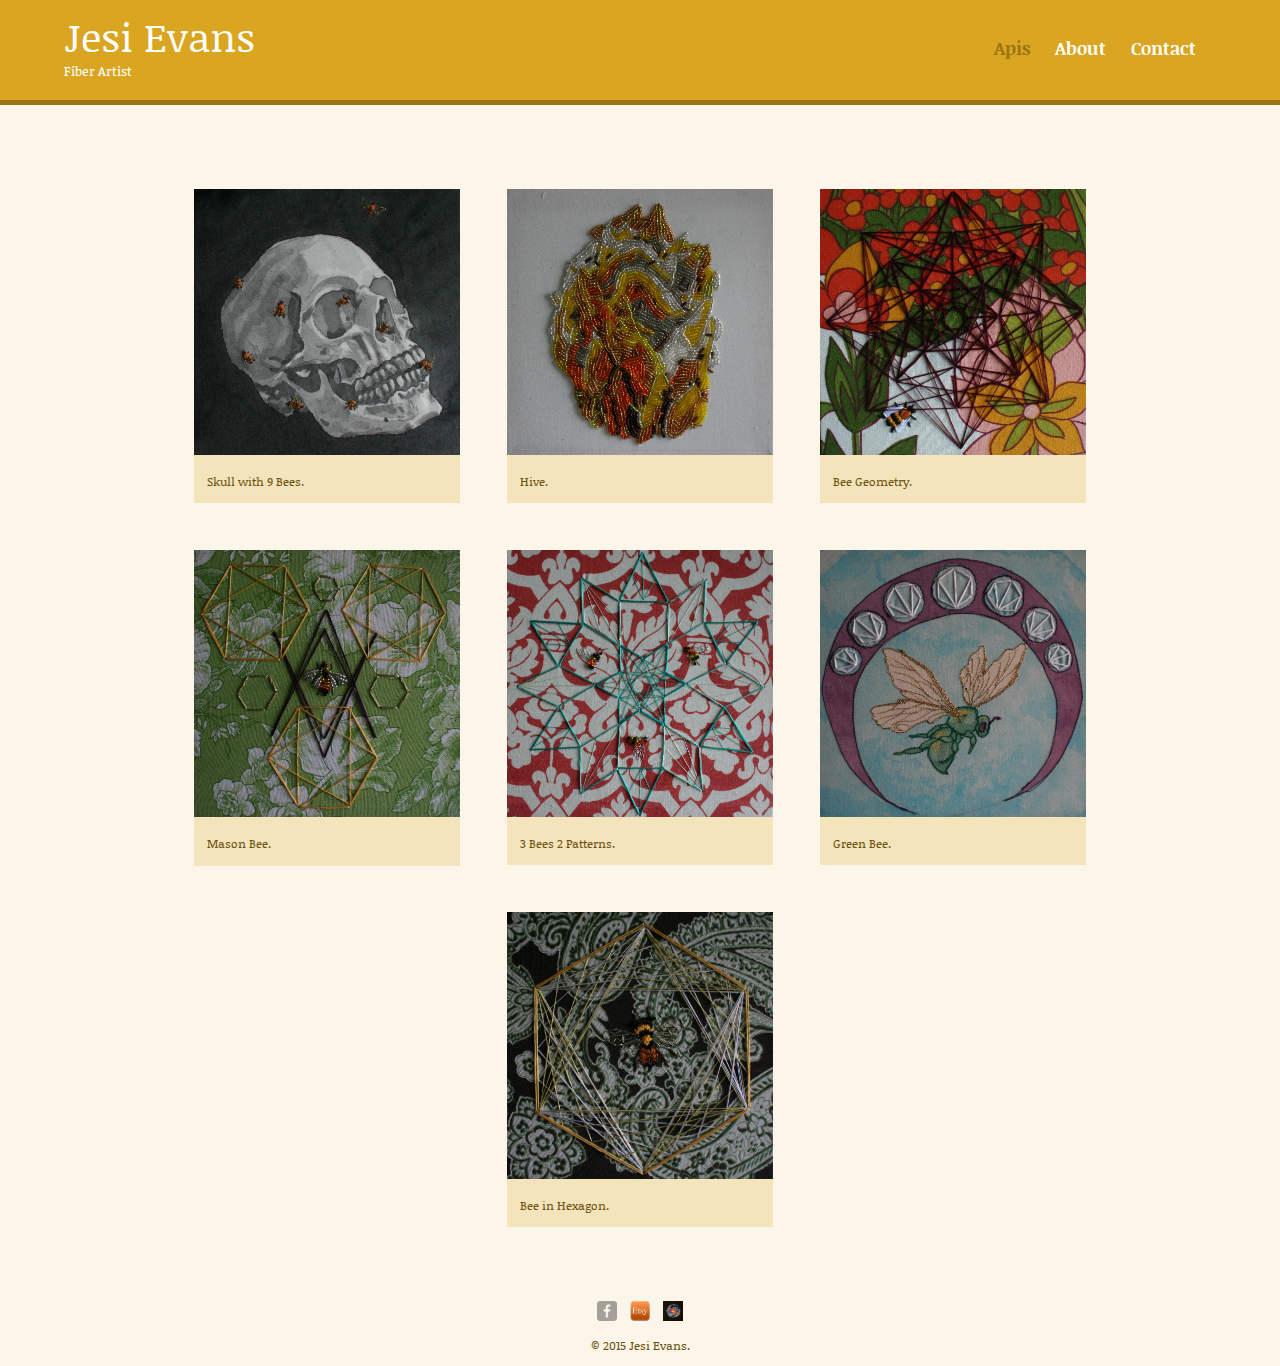
<file: initial project/index.html>
<!DOCTYPE html>
<html>
  <head>
    <meta charset="utf-8">
    <title>Jesi Evans | Fiber Artist</title>
    <link rel="stylesheet" href="css/normalize.css">
    <link href='http://fonts.googleapis.com/css?family=Noticia+Text:400,400italic,700,700italic' rel='stylesheet' type='text/css'>
    <link rel="stylesheet" href="css/main.css">
    <link rel="stylesheet" href="css/responsive.css">
    <meta name="viewport" content="width=device-width, initial-scale=1.0">
  </head>
  <body>
    <header>
      <a href="index.html" id="logo">
        <h1>Jesi Evans</h1>
        <h2>Fiber Artist</h2>
      </a>
      <nav>
        <ul>
          <li><a href="index.html" class="selected">Apis</a></li>
          <li><a href="about.html">About</a></li>
          <li><a href="contact.html">Contact</a></li>
        </ul>
      </nav>
    </header>
    <div id="wrapper">
      <section>
        <ul id="gallery">
          <li>
            <a href="img/Skullwith9Bees.JPG">
              <img src="img/Skullwith9Bees.JPG" alt="">
              <p>Skull with 9 Bees.</p>
            </a>
          </li>
          <li>
            <a href="img/Hive.JPG">
              <img src="img/Hive.JPG" alt="">
              <p>Hive.</p>
            </a>
          </li>
          <li>
            <a href="img/BeeGeometry.JPG">
              <img src="img/BeeGeometry.JPG" alt="">
              <p>Bee Geometry.</p>
            </a>
          </li>
          <li>
            <a href="img/MasonBee.JPG">
              <img src="img/MasonBee.JPG" alt="">
              <p>Mason Bee.</p>
            </a>
          </li>
          <li>
            <a href="img/3Bees2Patterns.JPG">
              <img src="img/3Bees2Patterns.JPG" alt="">
              <p>3 Bees 2 Patterns.</p>
            </a>
          </li>
          <li>
            <a href="img/GreenBee.JPG">
              <img src="img/GreenBee.JPG" alt="">
              <p>Green Bee.</p>
            </a>
          </li>
          <li>
            <a href="img/BeeinHexagon.JPG">
              <img src="img/BeeinHexagon.JPG" alt="">
              <p>Bee in Hexagon.</p>
            </a>
          </li>
        </ul>
      </section>
      <footer>
        <a href="https://www.facebook.com/jesievans"><img src="img/facebook-wrap.png" alt="Facebook Logo" class="social-icon"></a>
        <a href="https://www.etsy.com/shop/JesiEvansArt"><img src="img/etsy.png" alt="Etsy Logo" class="social-icon"></a>
        <a href="http://cargocollective.com/jesievansart"><img src="img/AFlogo.png" alt="Cargocollective Logo" class="social-icon"></a>
        <p>&copy; 2015 Jesi Evans.</p>
      </footer>
    </div>
  </body>
</html>
</file>
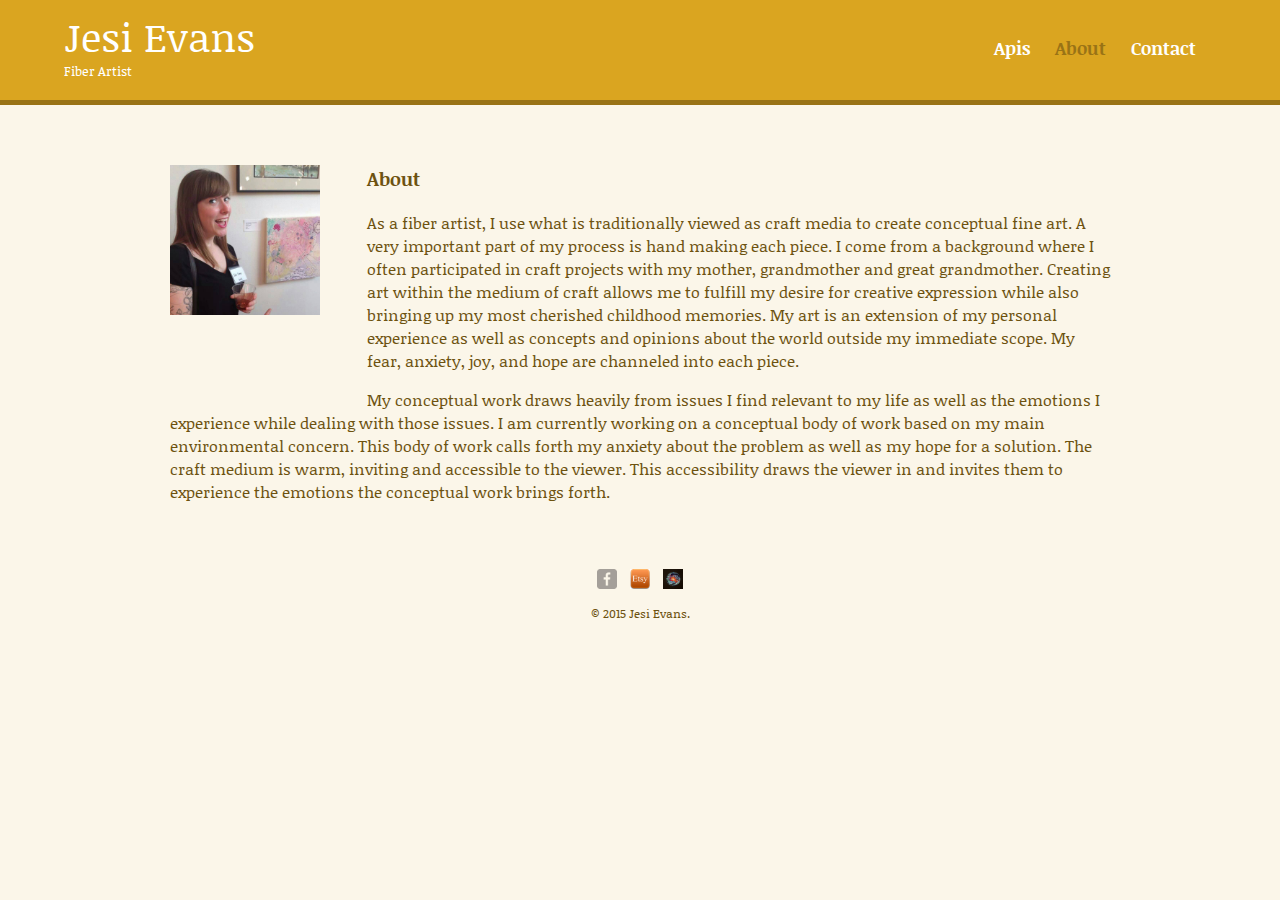
<file: initial project/about.html>
<!DOCTYPE html>
<html>
  <head>
    <meta charset="utf-8">
    <title>Jesi Evans | Fiber Artist</title>
    <link rel="stylesheet" href="css/normalize.css">
    <link href='http://fonts.googleapis.com/css?family=Noticia+Text:400,400italic,700,700italic' rel='stylesheet' type='text/css'>
    <link rel="stylesheet" href="css/main.css">
    <link rel="stylesheet" href="css/responsive.css">
    <meta name="viewport" content="width=device-width, initial-scale=1.0">
  </head>
  <body>
    <header>
      <a href="index.html" id="logo">
        <h1>Jesi Evans</h1>
        <h2>Fiber Artist</h2>
      </a>
      <nav>
        <ul>
          <li><a href="index.html">Apis</a></li>
          <li><a href="about.html" class="selected">About</a></li>
          <li><a href="contact.html">Contact</a></li>
        </ul>
      </nav>
    </header>
    <div id="wrapper">
      <section>
        <img src="img/contactimage.jpg" alt="Photo of Jesi Evans" class="profile-photo">
        <h3>About</h3>
        <p>As a fiber artist, I use what is traditionally viewed as craft media to create conceptual fine art. A very important part of my process is hand making each piece. I come from a background where I often participated in craft projects with my mother, grandmother and great grandmother. Creating art within the medium of craft allows me to fulfill my desire for creative expression while also bringing up my most cherished childhood memories. My art is an extension of my personal experience as well as concepts and opinions about the world outside my immediate scope. My fear, anxiety, joy, and hope are channeled into each piece.</p>
        <p>My conceptual work draws heavily from issues I find relevant to my life as well as the emotions I experience while dealing with those issues. I am currently working on a conceptual body of work based on my main environmental concern. This body of work calls forth my anxiety about the problem as well as my hope for a solution. The craft medium is warm, inviting and accessible to the viewer. This accessibility draws the viewer in and invites them to experience the emotions the conceptual work brings forth.</p>
      </section>
      <footer>
        <a href="https://www.facebook.com/jesievans"><img src="img/facebook-wrap.png" alt="Facebook Logo" class="social-icon"></a>
        <a href="https://www.etsy.com/shop/JesiEvansArt"><img src="img/etsy.png" alt="Etsy Logo" class="social-icon"></a>
        <a href="http://cargocollective.com/jesievansart"><img src="img/AFlogo.png" alt="Cargocollective Logo" class="social-icon"></a>
        <p>&copy; 2015 Jesi Evans.</p>
      </footer>
    </div>
  </body>
</html>
</file>
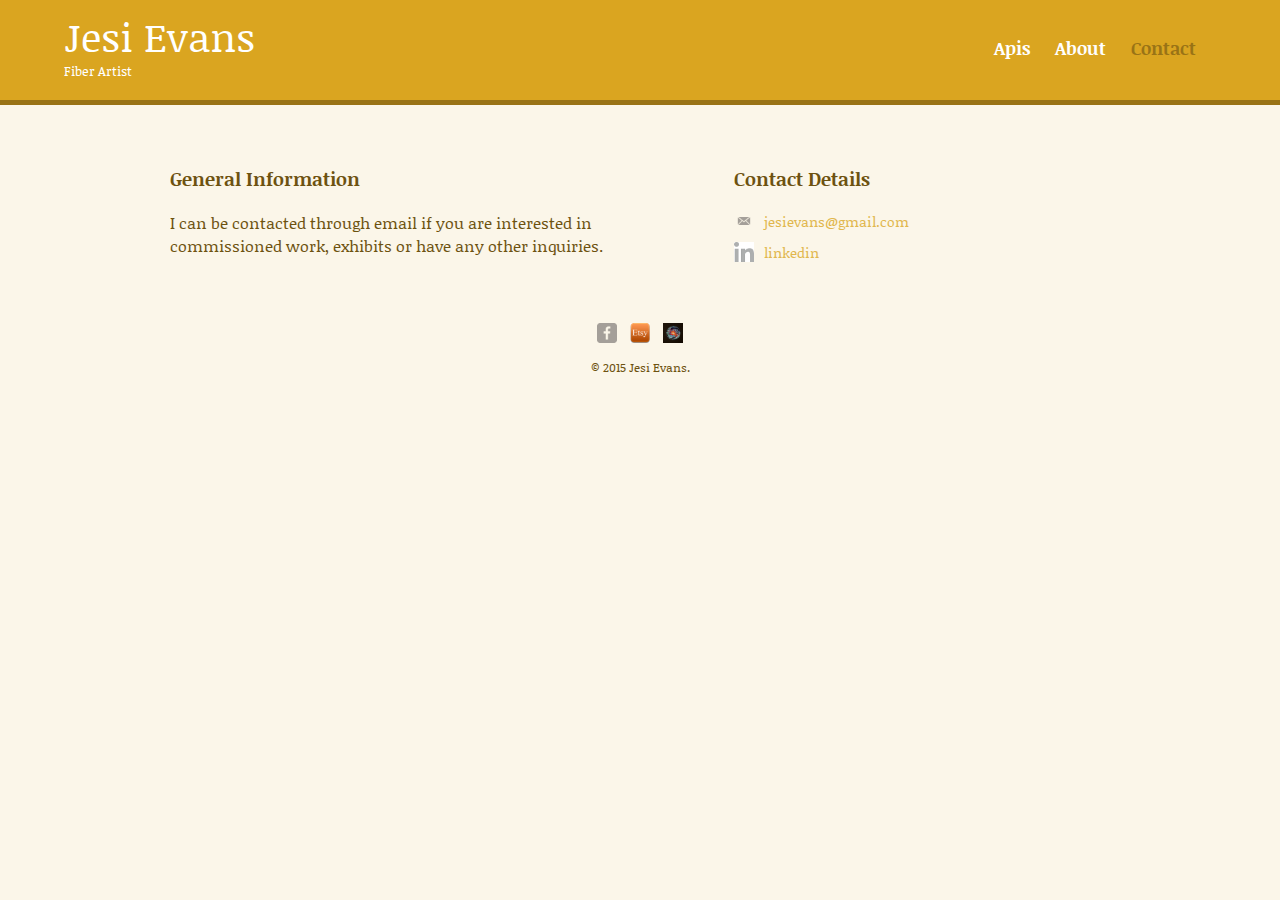
<file: initial project/contact.html>
<!DOCTYPE html>
<html>
  <head>
    <meta charset="utf-8">
    <title>Jesi Evans | Fiber Artist</title>
    <link rel="stylesheet" href="css/normalize.css">
    <link href='http://fonts.googleapis.com/css?family=Noticia+Text:400,400italic,700,700italic' rel='stylesheet' type='text/css'>
    <link rel="stylesheet" href="css/main.css">
    <link rel="stylesheet" href="css/responsive.css">
    <meta name="viewport" content="width=device-width, initial-scale=1.0">
  </head>
  <body>
    <header>
      <a href="index.html" id="logo">
        <h1>Jesi Evans</h1>
        <h2>Fiber Artist</h2>
      </a>
      <nav>
        <ul>
          <li><a href="index.html">Apis</a></li>
          <li><a href="about.html">About</a></li>
          <li><a href="contact.html" class="selected">Contact</a></li>
        </ul>
      </nav>
    </header>
    <div id="wrapper">
      <section id="primary">
        <h3>General Information</h3>
        <p>I can be contacted through email if you are interested in commissioned work, exhibits or have any other inquiries.</p>
      </section>
      <section id="secondary">
        <h3>Contact Details</h3>
        <ul class="contact-info">
          <li class="mail"><a href="mailto:jesievans@gmail.com">jesievans@gmail.com</a></li>
          <li class="linkedin"><a href="https://www.linkedin.com/pub/jesi-evans/92/977/425">linkedin</a></li>
        </ul>
      </section>
      <footer>
        <a href="https://www.facebook.com/jesievans"><img src="img/facebook-wrap.png" alt="Facebook Logo" class="social-icon"></a>
        <a href="https://www.etsy.com/shop/JesiEvansArt"><img src="img/etsy.png" alt="Etsy Logo" class="social-icon"></a>
        <a href="http://cargocollective.com/jesievansart"><img src="img/AFlogo.png" alt="Cargocollective Logo" class="social-icon"></a>
        <p>&copy; 2015 Jesi Evans.</p>
      </footer>
    </div>
  </body>
</html>
</file>
<file: initial project/css/main.css>
/***************************
GENERAL
***************************/

body {
  font-family: 'Noticia Text', sans-serif;
}

#wrapper {
  max-width: 940px;
  margin: 0 auto;
  padding: 0 5%;
}

a {
  text-decoration: none;
}

img {
  max-width: 100%;
}

h3 {
  margin: 0 0 1em 0;
}

/***************************
HEADING
***************************/

header {
  float: left;
  margin: 0 0 30px 0;
  padding: 5px 0 0 0;
  width: 100%;
}

#logo {
  text-align: center;
  margin: 0;
}

h1 {
  font-family: 'Noticia Text', sans-serif;
  margin: 15px 0;
  font-size: 1.75em;
  font-weight: normal;
  line-height: 0.8em;
}

h2 {
  font-size: 0.75em;
  margin: -5px 0 0;
  font-weight: normal;
}



/***************************
NAVIGATION
***************************/

nav {
  text-align: center;
  padding: 10px 0;
  margin: 20px 0 0;
}

nav ul {
  list-style: none;
  margin: 0 10px;
  padding: 0;
}

nav li {
  display: inline-block;
}

nav a {
  font-weight: 800;
  padding: 15px 10px;
}

/***************************
FOOTER
***************************/

footer {
  font-size: 0.75em;
  text-align: center;
  clear: both;
  padding-top: 50px;
  color: #6D5210;

}

.social-icon {
  width: 20px;
  height: 20px;
  margin: 0 5px;
}

/***************************
PAGE: APIS
***************************/

#gallery {
  margin: 0;
  padding: 0;
  list-style: none;
}

#gallery li {
  float: left;
  width: 45%;
  margin: 2.5%;
  background-color: #F4E4BC;
  color: #F4E4BC;
}

#gallery li a p {
  margin: 0;
  padding: 5%;
  font-size: 0.75em;
  color: #6D5210;
}



/***************************
PAGE: ABOUT
***************************/

.profile-photo {
  display: block;
  max-width: 150px;
  margin: 0 auto 30px;
  border-radius: 0%;
}



/***************************
PAGE: CONTACT
***************************/

.contact-info {
  list-style: none;
  padding: 0;
  margin: 0;
  font-size: 0.9em;
}

.contact-info a {
  display: block;
  min-height: 20px;
  background-repeat: no-repeat;
  background-size: 20px 20px;
  padding: 0 0 0 30px;
  margin: 0 0 10px;
}

.contact-info li.mail a {
  background-image: url('../img/mail.png');
}
.contact-info li.linkedin a {
  background-image: url('../img/icon_linkedin.png');
}



/***************************
COLORS
***************************/

/* site body */
body {
  background-color: #FBF6E9;
  color: #6D5210;
}

/* yellow header */
header {
  background: #DAA520;
  border-color: #AE841A;
}

/* nav background on mobile */
nav {
  background: #DAA520;
}

/* logo text */
h1, h2 {
  color: #fff;
}

/* links */
a {
  color: #E1B74D;
}

/* nav link */
nav a, nav a:visited {
  color: #fff;
}

/* selected nav link */
nav a.selected, nav a:hover {
  color: #997316;
}
</file>
<file: initial project/css/responsive.css>
@media screen and (min-width: 480px) {
  
  
  
  /***************************
  TWO COLUMN LAYOUT
  ***************************/
  
  #primary {
    width: 50%;
    float: left;
  }
  
  #secondary {
    width: 40%;
    float: right;
  }
  
  
  
  /***************************
  PAGE: PORTFOLIO
  ***************************/
  
  #gallery li {
    width: 28.3333%;
  }
  
  #gallery li:nth-child(4n) {
    clear: left;
  }
  
  
  /***************************
  PAGE: ABOUT
  ***************************/
  
  .profile-photo {
    float: left;
    margin: 0 5% 80px 0;
  }
}

@media screen and (min-width: 660px) {
  
  /***************************
  PAGE: HEADER
  ***************************/
  
  nav {
    background: none;
    float: right;
    font-size: 1.125em;
    margin-right: 5%;
    text-align: right;
    width: 45%;
  }
  
  #logo {
    float: left;
    margin-left: 5%;
    text-align: left;
    width: 45%;
  }
  
  h1 {
    font-size: 2.5em;
  }
  
  h2 {
    font-size: 0.825em;
    margin-bottom: 20px;
  }
  
  header {
    border-bottom: 5px solid #997316;
    margin-bottom: 60px;
  }
}
</file>
